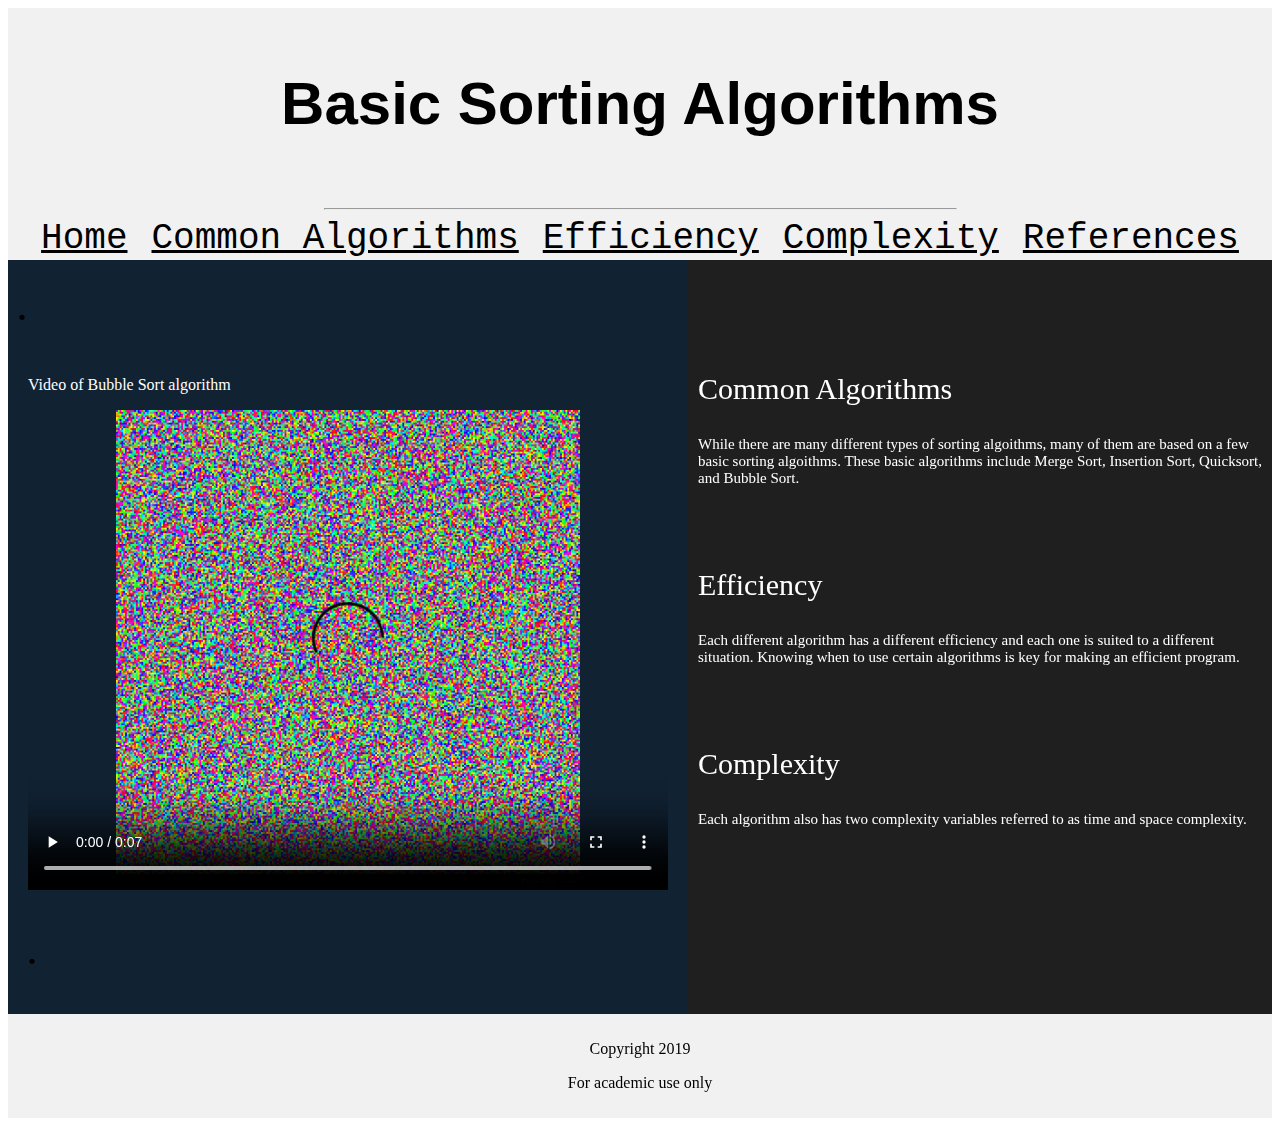
<file: index.html>
<!DOCTYPE html>
<html>

<head>
    <title>Computer Science Home</title>
    <link rel="stylesheet" href="style.css">
    <style>
        p.header_title {
            font-family: Tangerine, cursive, sans-serif;
            color: black;
            font-size: 60px;
            font-weight: bold;
            padding: 0px;
        }

        a.header_intro {
            font-family: Courier, serif, sans-serif;
            color: black;
            font-size: 36px;
            padding: 10px;
        }

        p.footer {
            font-family: Verdana, serif, sans-serif;
            color: black;
        }
        
        p.video_text {
            font-family: Verdana, serif, sans-serif;
            color: white;
        }

        .rotate90 {
            -webkit-transform: rotate(90deg);
            -moz-transform: rotate(90deg);
            -o-transform: rotate(90deg);
            -ms-transform: rotate(90deg);
            transform: rotate(90deg);
        }
    </style>
</head>

<body>

    <main id="main">

        <header id="head_id">
            <p class="header_title">Basic Sorting Algorithms</p>

            <!--<p class="header_intro">Here you can ask all sorts of questions!</p>-->
        </header>

        <nav>
            <hr width="50%">
            <a class="header_intro" href="index.html">Home</a>
            <a class="header_intro" href="commonalgorithms.html">Common Algorithms</a>
            <a class="header_intro" href="efficiency.html">Efficiency</a>
            <a class="header_intro" href="complexity.html">Complexity</a>
            <a class="header_intro" href="references.html">References</a>
        </nav>

        <content id="content">
            <article id="left">
                <h1>.</h1>
                <!--<p>left</p>-->
                <article id="top-left">
                    <p class="video_text">Video of Bubble Sort algorithm</p>
                    <video width="640" height="480" controls>
                    <source src="bubble_sort.mp4" type="video/mp4">
                    Your browser does not support the video tag.
                    </video> </article>
                <article id="bottom-left">
                    <h1>.</h1>

                </article>
            </article>
            <information id="FAQs">
                <br></br>
                <br></br>
                <p class="explaination_title">Common Algorithms</p>
                <p class="explaination">While there are many different types of sorting algoithms, many of them are based on a few 
                basic sorting algoithms. These basic algorithms include Merge Sort, Insertion Sort, Quicksort, and Bubble Sort.</p>
                <br></br>
                <p class="explaination_title">Efficiency</p>
                <p class="explaination">Each different algorithm has a different efficiency and each one is suited to a different situation.
                Knowing when to use certain algorithms is key for making an efficient program.</p>
                <br></br>
                <p class="explaination_title">Complexity</p>
                <p class="explaination">Each algorithm also has two complexity variables referred to as time and space complexity.</p>
            </information>
        </content>

        <footer align="center">
            <p class="footer">Copyright 2019</p>
            <p class="footer">For academic use only</p>
        </footer>

    </main>

</body>

</html>
</file>
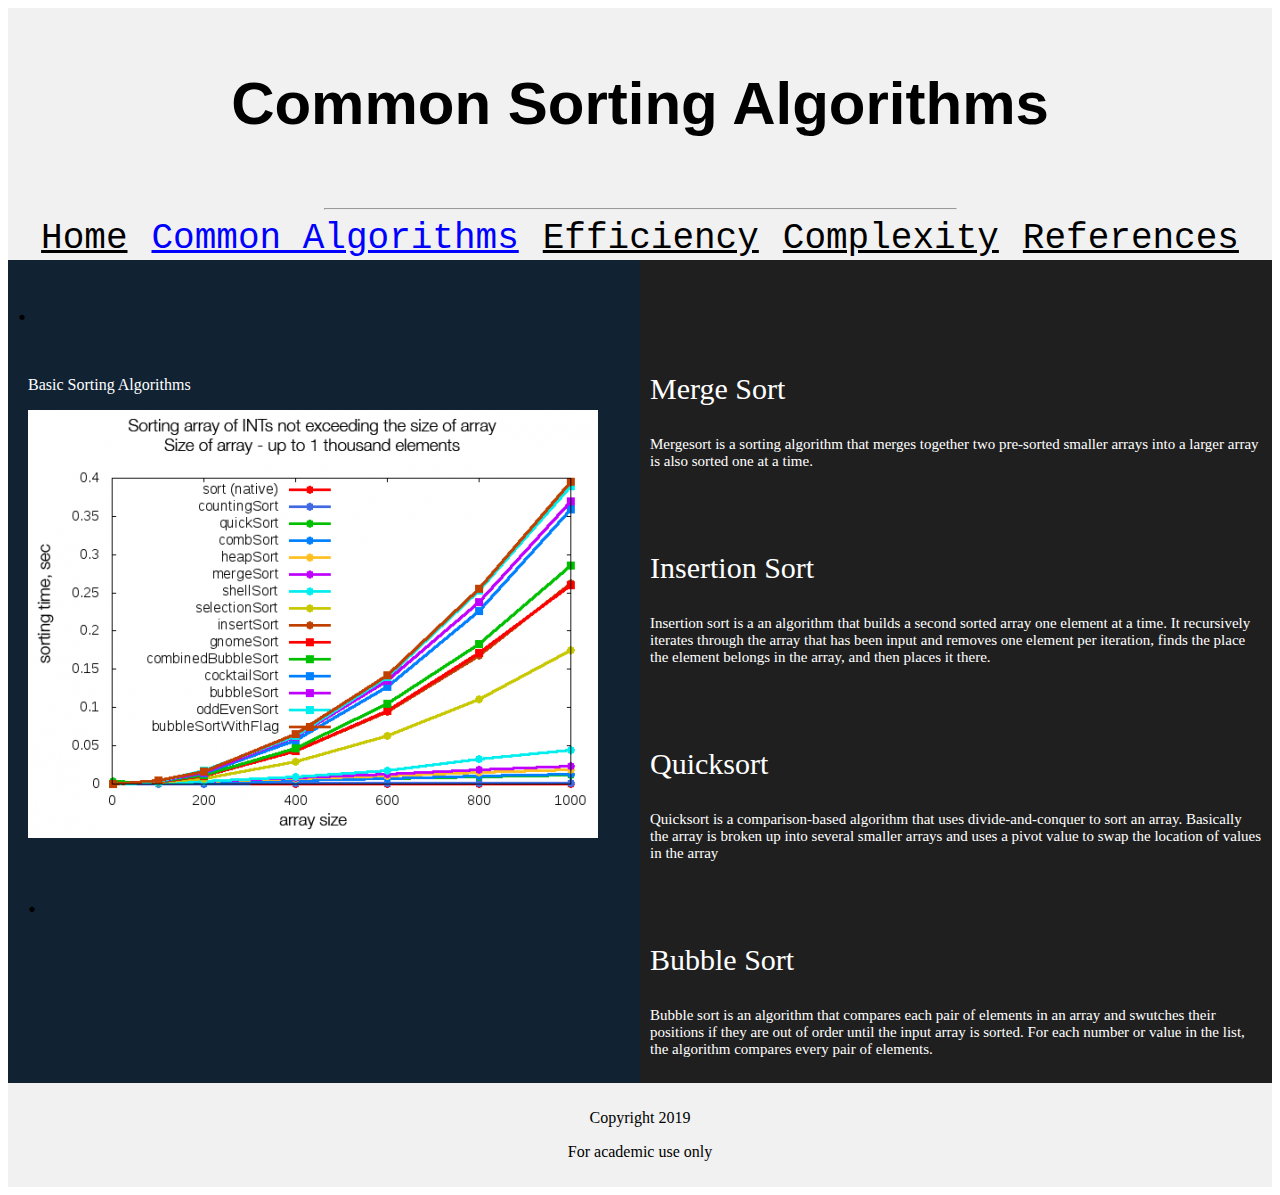
<file: commonalgorithms.html>
<!DOCTYPE html>
<html>

<head>
    <title>Algorithms</title>
    <link rel="stylesheet" href="style.css">
    <style>
        p.header_title {
            font-family: Tangerine, cursive, sans-serif;
            color: black;
            font-size: 60px;
            font-weight: bold;
            padding: 0px;
        }

        a.header_intro {
            font-family: Courier, serif, sans-serif;
            color: black;
            font-size: 36px;
            padding: 10px;
        }
        
        a.header_selected {
            font-family: Courier, serif, sans-serif;
            color: blue;
            font-size: 36px;
            padding: 10px;
        }

        p.footer {
            font-family: Verdana, serif, sans-serif;
            color: black;
        }
        
        p.video_text {
            font-family: Verdana, serif, sans-serif;
            color: white;
        }

        .rotate90 {
            -webkit-transform: rotate(90deg);
            -moz-transform: rotate(90deg);
            -o-transform: rotate(90deg);
            -ms-transform: rotate(90deg);
            transform: rotate(90deg);
        }
    </style>
</head>

<body>

    <main id="main">

        <header id="head_id">
            <p class="header_title">Common Sorting Algorithms</p>

            <!--<p class="header_intro">Here you can ask all sorts of questions!</p>-->
        </header>

        <nav>
            <hr width="50%">
            <a class="header_intro" href="index.html">Home</a>
            <a class="header_selected" href="commonalgorithms.html">Common Algorithms</a>
            <a class="header_intro" href="efficiency.html">Efficiency</a>
            <a class="header_intro" href="complexity.html">Complexity</a>
            <a class="header_intro" href="references.html">References</a>
        </nav>

        <content id="content">
            <article id="left">
                <h1>.</h1>
                <!--<p>left</p>-->
                <article id="top-left">
                    <p class="video_text">Basic Sorting Algorithms</p>
                    <img src="sorting_alg.png">
                </article>
                <article id="bottom-left">
                    <h1>.</h1>

                </article>
            </article>
            <information id="FAQs">
                <br></br>
                <br></br>
                <p class="explaination_title">Merge Sort</p>
                <p class="explaination">Mergesort is a sorting algorithm that merges together two
                pre-sorted smaller arrays into a larger array is also sorted one at a time.</p>
                <br></br>
                <p class="explaination_title">Insertion Sort</p>
                <p class="explaination">Insertion sort is a an algorithm that builds a second sorted array one element
                at a time. It recursively iterates through the array that has been input and removes one element per iteration,
                finds the place the element belongs in the array, and then places it there.</p>
                <br></br>
                <p class="explaination_title">Quicksort</p>
                <p class="explaination">Quicksort is a comparison-based algorithm that uses divide-and-conquer to sort an array. Basically
                the array is broken up into several smaller arrays and uses a pivot value to swap the location of values in the array</p>
                <br></br>
                <p class="explaination_title">Bubble Sort</p>
                <p class="explaination">Bubble sort is an algorithm that compares each pair of elements in an array
                and swutches their positions if they are out of order until the input array is sorted. For each number or value in the list, the algorithm
                compares every pair of elements.</p>
            </information>
        </content>

        <footer align="center">
            <p class="footer">Copyright 2019</p>
            <p class="footer">For academic use only</p>
        </footer>

    </main>

</body>

</html>
</file>
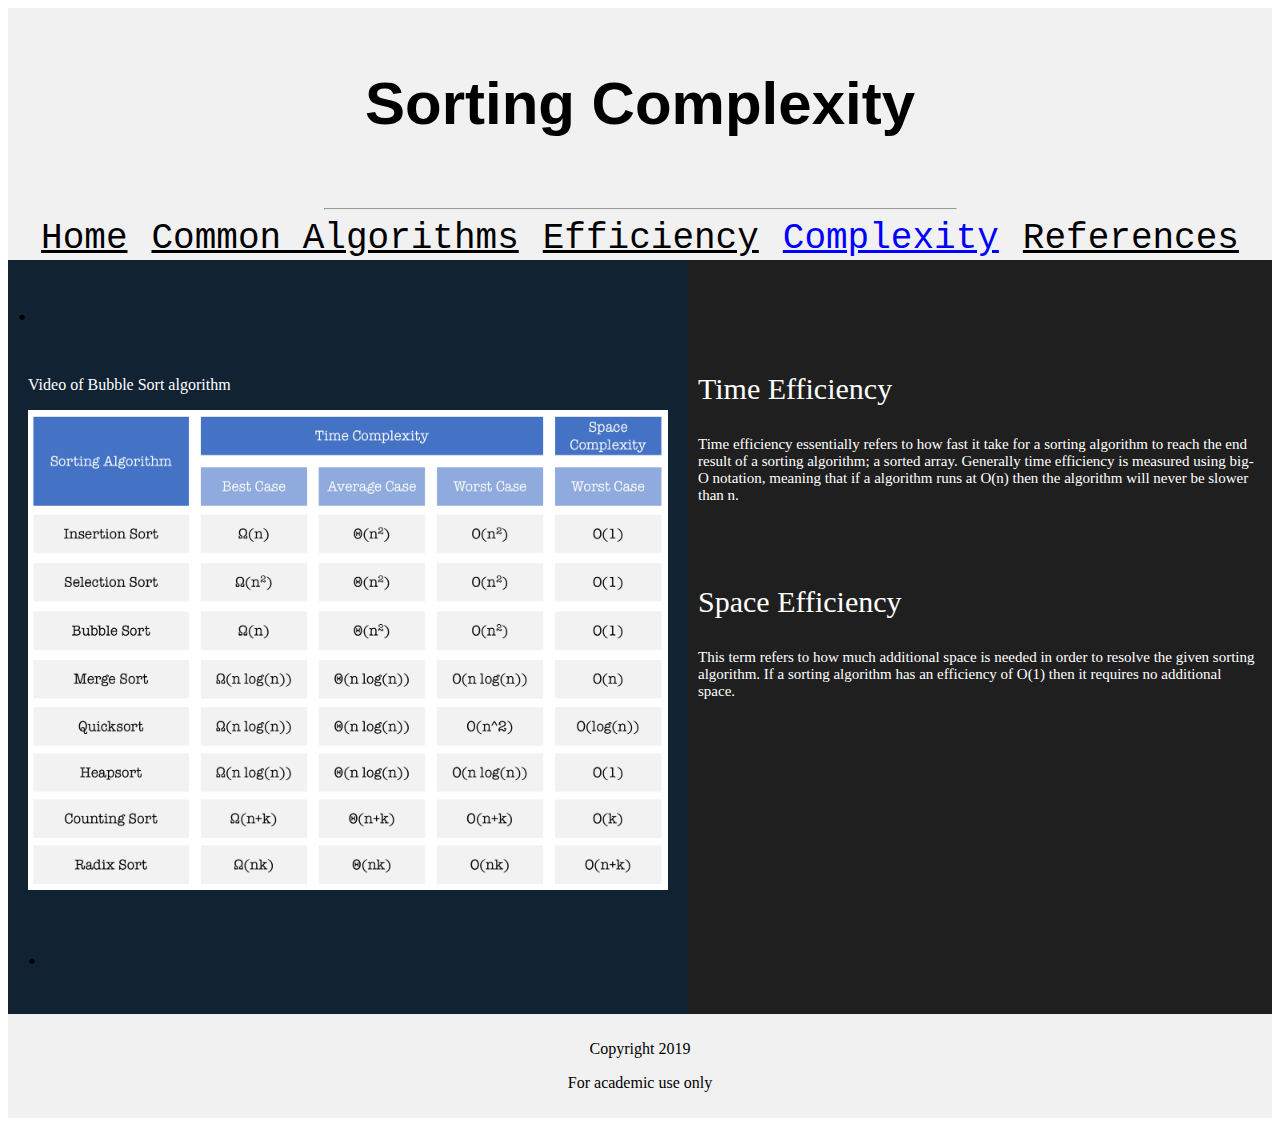
<file: complexity.html>
<!DOCTYPE html>
<html>

<head>
    <title>Complexity</title>
    <link rel="stylesheet" href="style.css">
    <style>
        p.header_title {
            font-family: Tangerine, cursive, sans-serif;
            color: black;
            font-size: 60px;
            font-weight: bold;
            padding: 0px;
        }

        a.header_intro {
            font-family: Courier, serif, sans-serif;
            color: black;
            font-size: 36px;
            padding: 10px;
        }
        
        a.header_selected {
            font-family: Courier, serif, sans-serif;
            color: blue;
            font-size: 36px;
            padding: 10px;
        }

        p.footer {
            font-family: Verdana, serif, sans-serif;
            color: black;
        }
        
        p.video_text {
            font-family: Verdana, serif, sans-serif;
            color: white;
        }

        .rotate90 {
            -webkit-transform: rotate(90deg);
            -moz-transform: rotate(90deg);
            -o-transform: rotate(90deg);
            -ms-transform: rotate(90deg);
            transform: rotate(90deg);
        }
    </style>
</head>

<body>

    <main id="main">

        <header id="head_id">
            <p class="header_title">Sorting Complexity</p>

            <!--<p class="header_intro">Here you can ask all sorts of questions!</p>-->
        </header>

        <nav>
            <hr width="50%">
            <a class="header_intro" href="index.html">Home</a>
            <a class="header_intro" href="commonalgorithms.html">Common Algorithms</a>
            <a class="header_intro" href="efficiency.html">Efficiency</a>
            <a class="header_selected" href="complexity.html">Complexity</a>
            <a class="header_intro" href="references.html">References</a>
        </nav>

        <content id="content">
            <article id="left">
                <h1>.</h1>
                <!--<p>left</p>-->
                <article id="top-left">
                    <p class="video_text">Video of Bubble Sort algorithm</p>
                    <img src="time_vs_space.png" width="640" height="480">
                    </article>
                <article id="bottom-left">
                    <h1>.</h1>

                </article>
            </article>
            <information id="FAQs">
                <br></br>
                <br></br>
                <p class="explaination_title">Time Efficiency</p>
                <p class="explaination">Time efficiency essentially refers to how fast it take for a sorting algorithm to reach 
                the end result of a sorting algorithm; a sorted array. Generally time efficiency is measured using big-O notation, 
                meaning that if a algorithm runs at O(n) then the algorithm will never be slower than n.</p>
                <br></br>
                <p class="explaination_title">Space Efficiency</p>
                <p class="explaination">This term refers to how much additional space is needed in order to resolve the given sorting algorithm.
                If a sorting algorithm has an efficiency of O(1) then it requires no additional space.</p>
                <br></br>
            </information>
        </content>

        <footer align="center">
            <p class="footer">Copyright 2019</p>
            <p class="footer">For academic use only</p>
        </footer>

    </main>

</body>

</html>
</file>
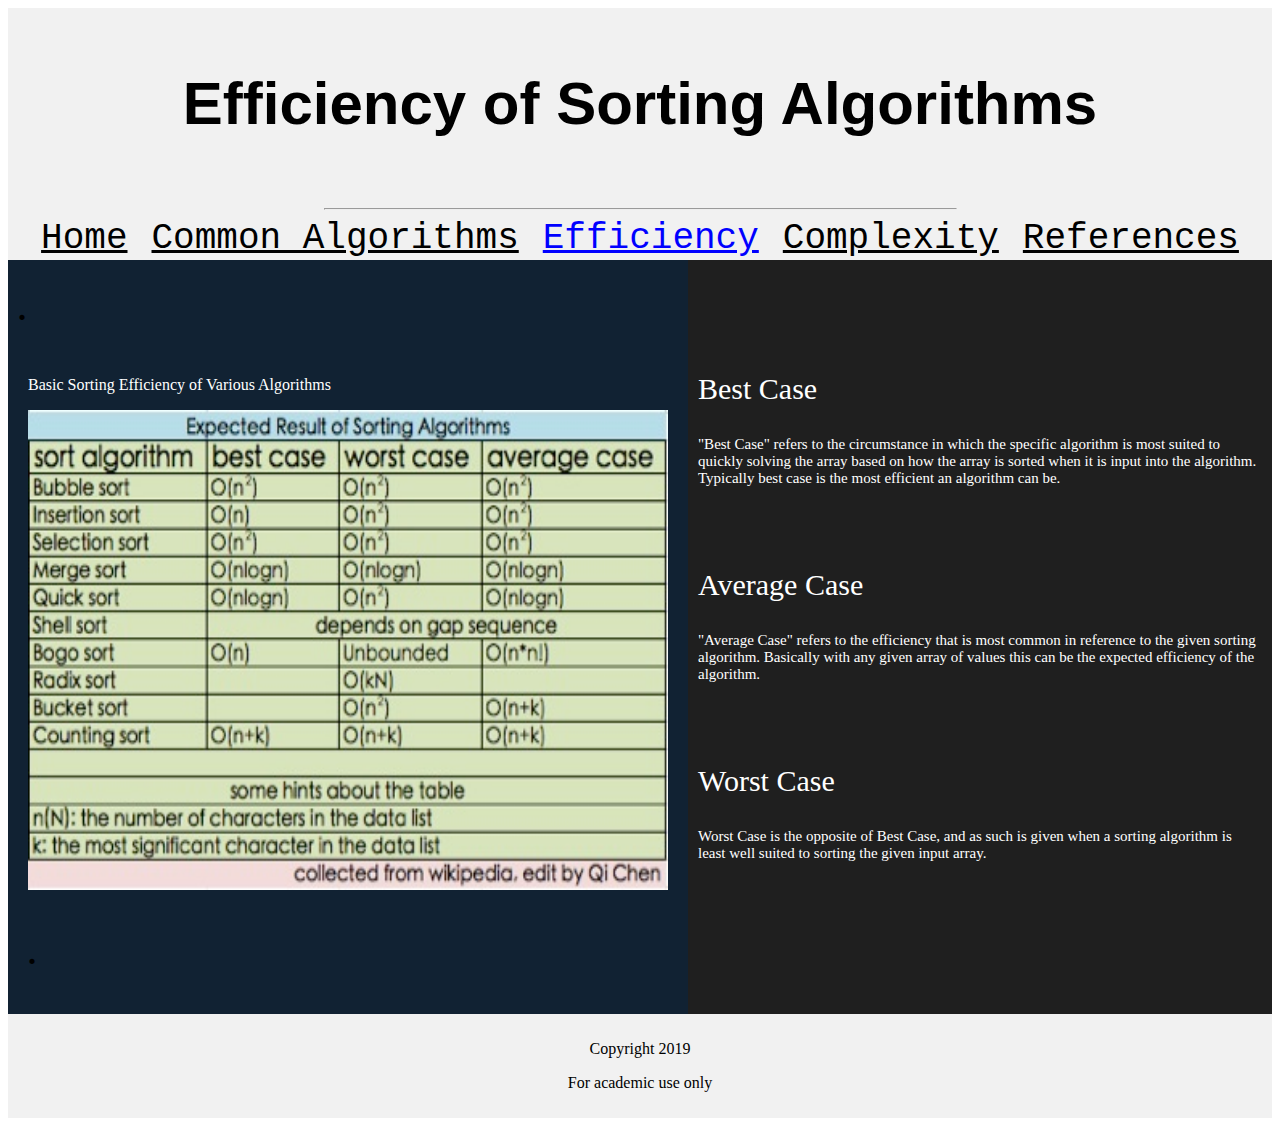
<file: efficiency.html>
<!DOCTYPE html>
<html>

<head>
    <title>Efficiency</title>
    <link rel="stylesheet" href="style.css">
    <style>
        p.header_title {
            font-family: Tangerine, cursive, sans-serif;
            color: black;
            font-size: 60px;
            font-weight: bold;
            padding: 0px;
        }

        a.header_intro {
            font-family: Courier, serif, sans-serif;
            color: black;
            font-size: 36px;
            padding: 10px;
        }
        
        a.header_selected {
            font-family: Courier, serif, sans-serif;
            color: blue;
            font-size: 36px;
            padding: 10px;
        }

        p.footer {
            font-family: Verdana, serif, sans-serif;
            color: black;
        }
        
        p.video_text {
            font-family: Verdana, serif, sans-serif;
            color: white;
        }

        .rotate90 {
            -webkit-transform: rotate(90deg);
            -moz-transform: rotate(90deg);
            -o-transform: rotate(90deg);
            -ms-transform: rotate(90deg);
            transform: rotate(90deg);
        }
    </style>
</head>

<body>

    <main id="main">

        <header id="head_id">
            <p class="header_title">Efficiency of Sorting Algorithms</p>

            <!--<p class="header_intro">Here you can ask all sorts of questions!</p>-->
        </header>

        <nav>
            <hr width="50%">
            <a class="header_intro" href="index.html">Home</a>
            <a class="header_intro" href="commonalgorithms.html">Common Algorithms</a>
            <a class="header_selected" href="efficiency.html">Efficiency</a>
            <a class="header_intro" href="complexity.html">Complexity</a>
            <a class="header_intro" href="references.html">References</a>
        </nav>

        <content id="content">
            <article id="left">
                <h1>.</h1>
                <!--<p>left</p>-->
                <article id="top-left">
                    <p class="video_text">Basic Sorting Efficiency of Various Algorithms</p>
                    <img src="sorting_general.jpg" width="640" height="480"> 
                    </article>
                <article id="bottom-left">
                    <h1>.</h1>

                </article>
            </article>
            <information id="FAQs">
                <br></br>
                <br></br>
                <p class="explaination_title">Best Case</p>
                <p class="explaination">"Best Case" refers to the circumstance in which the specific algorithm is most suited 
                to quickly solving the array based on how the array is sorted when it is input into the algorithm. Typically 
                best case is the most efficient an algorithm can be.</p>
                <br></br>
                <p class="explaination_title">Average Case</p>
                <p class="explaination">"Average Case" refers to the efficiency that is most common in reference to the given
                sorting algorithm. Basically with any given array of values this can be the expected efficiency of the algorithm.</p>
                <br></br>
                <p class="explaination_title">Worst Case</p>
                <p class="explaination">Worst Case is the opposite of Best Case, and as such is given when a sorting algorithm is
                least well suited to sorting the given input array. </p>
            </information>
        </content>

        <footer align="center">
            <p class="footer">Copyright 2019</p>
            <p class="footer">For academic use only</p>
        </footer>

    </main>

</body>

</html>
</file>
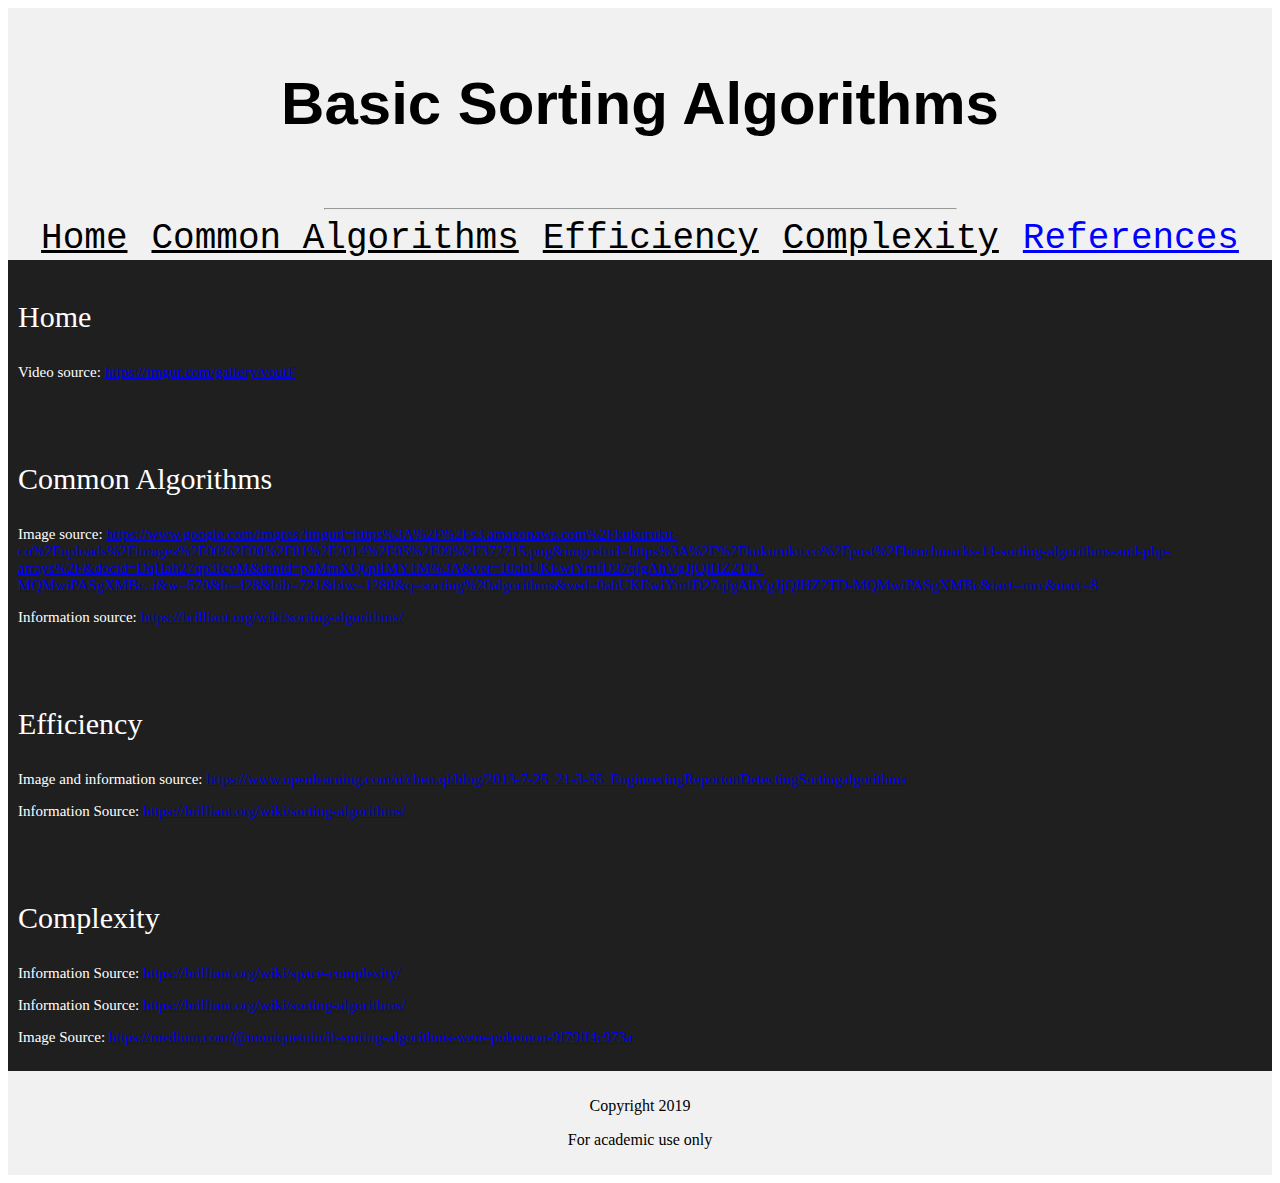
<file: references.html>
<!DOCTYPE html>
<html>

<head>
    <title>Computer Science Home</title>
    <link rel="stylesheet" href="style.css">
    <style>
        p.header_title {
            font-family: Tangerine, cursive, sans-serif;
            color: black;
            font-size: 60px;
            font-weight: bold;
            padding: 0px;
        }

        a.header_intro {
            font-family: Courier, serif, sans-serif;
            color: black;
            font-size: 36px;
            padding: 10px;
        }
        
        a.header_selected {
            font-family: Courier, serif, sans-serif;
            color: blue;
            font-size: 36px;
            padding: 10px;
        }

        p.footer {
            font-family: Verdana, serif, sans-serif;
            color: black;
        }
        
        p.video_text {
            font-family: Verdana, serif, sans-serif;
            color: white;
        }

        .rotate90 {
            -webkit-transform: rotate(90deg);
            -moz-transform: rotate(90deg);
            -o-transform: rotate(90deg);
            -ms-transform: rotate(90deg);
            transform: rotate(90deg);
        }
    </style>
</head>

<body>

    <main id="main">

        <header id="head_id">
            <p class="header_title">Basic Sorting Algorithms</p>

            <!--<p class="header_intro">Here you can ask all sorts of questions!</p>-->
        </header>

        <nav>
            <hr width="50%">
            <a class="header_intro" href="index.html">Home</a>
            <a class="header_intro" href="commonalgorithms.html">Common Algorithms</a>
            <a class="header_intro" href="efficiency.html">Efficiency</a>
            <a class="header_intro" href="complexity.html">Complexity</a>
            <a class="header_selected" href="references.html">References</a>
        </nav>

        <content id="content">
            <information id="FAQs">
                <p class="explaination_title">Home</p>
                <p class="explaination">Video source: <a href="https://imgur.com/gallery/voutF">https://imgur.com/gallery/voutF</a></p>
                <br></br>
                <p class="explaination_title">Common Algorithms</p>
                <p class="explaination">Image source: <a href="https://www.google.com/imgres?imgurl=https%3A%2F%2Fs3.amazonaws.com%2Fkukuruku-co%2Fuploads%2Fimages%2F00%2F00%2F01%2F2014%2F05%2F09%2F372715.png&imgrefurl=https%3A%2F%2Fkukuruku.co%2Fpost%2Fbenchmarks-14-sorting-algorithms-and-php-arrays%2F&docid=DqHah27qp3IcvM&tbnid=paMmXQ6plIMY1M%3A&vet=10ahUKEwiYmfD27qfgAhVgJjQIHZ2TD-MQMwiPASgXMBc..i&w=570&h=428&bih=721&biw=1280&q=sorting%20algorithms&ved=0ahUKEwiYmfD27qfgAhVgJjQIHZ2TD-MQMwiPASgXMBc&iact=mrc&uact=8">https://www.google.com/imgres?imgurl=https%3A%2F%2Fs3.amazonaws.com%2Fkukuruku-co%2Fuploads%2Fimages%2F00%2F00%2F01%2F2014%2F05%2F09%2F372715.png&imgrefurl=https%3A%2F%2Fkukuruku.co%2Fpost%2Fbenchmarks-14-sorting-algorithms-and-php-arrays%2F&docid=DqHah27qp3IcvM&tbnid=paMmXQ6plIMY1M%3A&vet=10ahUKEwiYmfD27qfgAhVgJjQIHZ2TD-MQMwiPASgXMBc..i&w=570&h=428&bih=721&biw=1280&q=sorting%20algorithms&ved=0ahUKEwiYmfD27qfgAhVgJjQIHZ2TD-MQMwiPASgXMBc&iact=mrc&uact=8</a></p>
                <p class="explaination"> Information source: <a href="https://brilliant.org/wiki/sorting-algorithms/">https://brilliant.org/wiki/sorting-algorithms/</a></p>
                <br></br>
                <p class="explaination_title">Efficiency</p>
                <p class="explaination">Image and information source: <a href="https://www.openlearning.com/u/chen.qi/blog/2013-7-25_21-3-55_EngineeringReportonDetectingSortingalgorithms">https://www.openlearning.com/u/chen.qi/blog/2013-7-25_21-3-55_EngineeringReportonDetectingSortingalgorithms</a></p>
                <p class="explaination">Information Source: <a href="https://brilliant.org/wiki/sorting-algorithms/">https://brilliant.org/wiki/sorting-algorithms/</a></p>
                <br></br>
                <p class="explaination_title">Complexity</p>
                <p class="explaination">Information Source: <a href="https://brilliant.org/wiki/space-complexity/">https://brilliant.org/wiki/space-complexity/</a></p>
                <p class="explaination">Information Source: <a href="https://brilliant.org/wiki/sorting-algorithms/">https://brilliant.org/wiki/sorting-algorithms/</a></p>
                <p class="explaination">Image Source: <a href="https://medium.com/@moniquetuin/if-sorting-algorithms-were-pokemon-9f79ff4c973a">https://medium.com/@moniquetuin/if-sorting-algorithms-were-pokemon-9f79ff4c973a</a></p>
            </information>
        </content>

        <footer align="center">
            <p class="footer">Copyright 2019</p>
            <p class="footer">For academic use only</p>
        </footer>

    </main>

</body>

</html>
</file>
<file: style.css>
main {
    background-color: #f1f1f1;
}

header {
    background-color: #f1f1f1;
    padding: 1px;
    text-align: center;
}

nav {
    background-color: #f1f1f1;
    padding: 1px;
    text-align: center;
}

content {
    display: -webkit-flex;
    display: flex;
}

article {
    -webkit-flex: 1;
    -ms-flex: 1;
    flex: 1;
    background-color: #123;
    padding: 10px;
}

information {
    -webkit-flex: 1;
    -ms-flex: 1;
    flex: 1;
    background-color: #1f1f1f;
    padding: 10px;
}

footer {
    background-color: #f1f1f1;
    padding: 10px;
    text-align: center;
    color: white;
}

table{
    margin: 0px auto;
}

label {
    display: block;
    font: 1rem 'Fira Sans', sans-serif;
}

input,
label {
    margin: .4rem 0;
}

td{
    padding-right: 10px;
    font-size: 1.3em;
}

td strong{
    color: blue;
}

.explaination_title{
    color: white;
    font-size: 30px;
}

.explaination{
    color: white;
    font-size: 15px;
}

.hobby{
    color: blue;
}

.note {
    font-size: .8em;
}

.w3-myfont {
  font-family: "Comic Sans MS", cursive, sans-serif;
}



.modal {
  display: none; 
  position: fixed; 
  z-index: 1; 
  left: 0;
  top: 0;
  width: 100%; 
  height: 100%; 
  overflow: auto; 
  background-color: rgb(0,0,0); 
  background-color: rgba(0,0,0,0.4); 
}

.modal-content {
  background-color: #fefefe;
  margin: 15% auto;
  padding: 20px;
  border: 1px solid #888;
  width: 80%; 
}

.close {
  color: #aaa;
  float: right;
  font-size: 28px;
  font-weight: bold;
}

.close:hover,
.close:focus {
  color: black;
  text-decoration: none;
  cursor: pointer;
}
</file>
